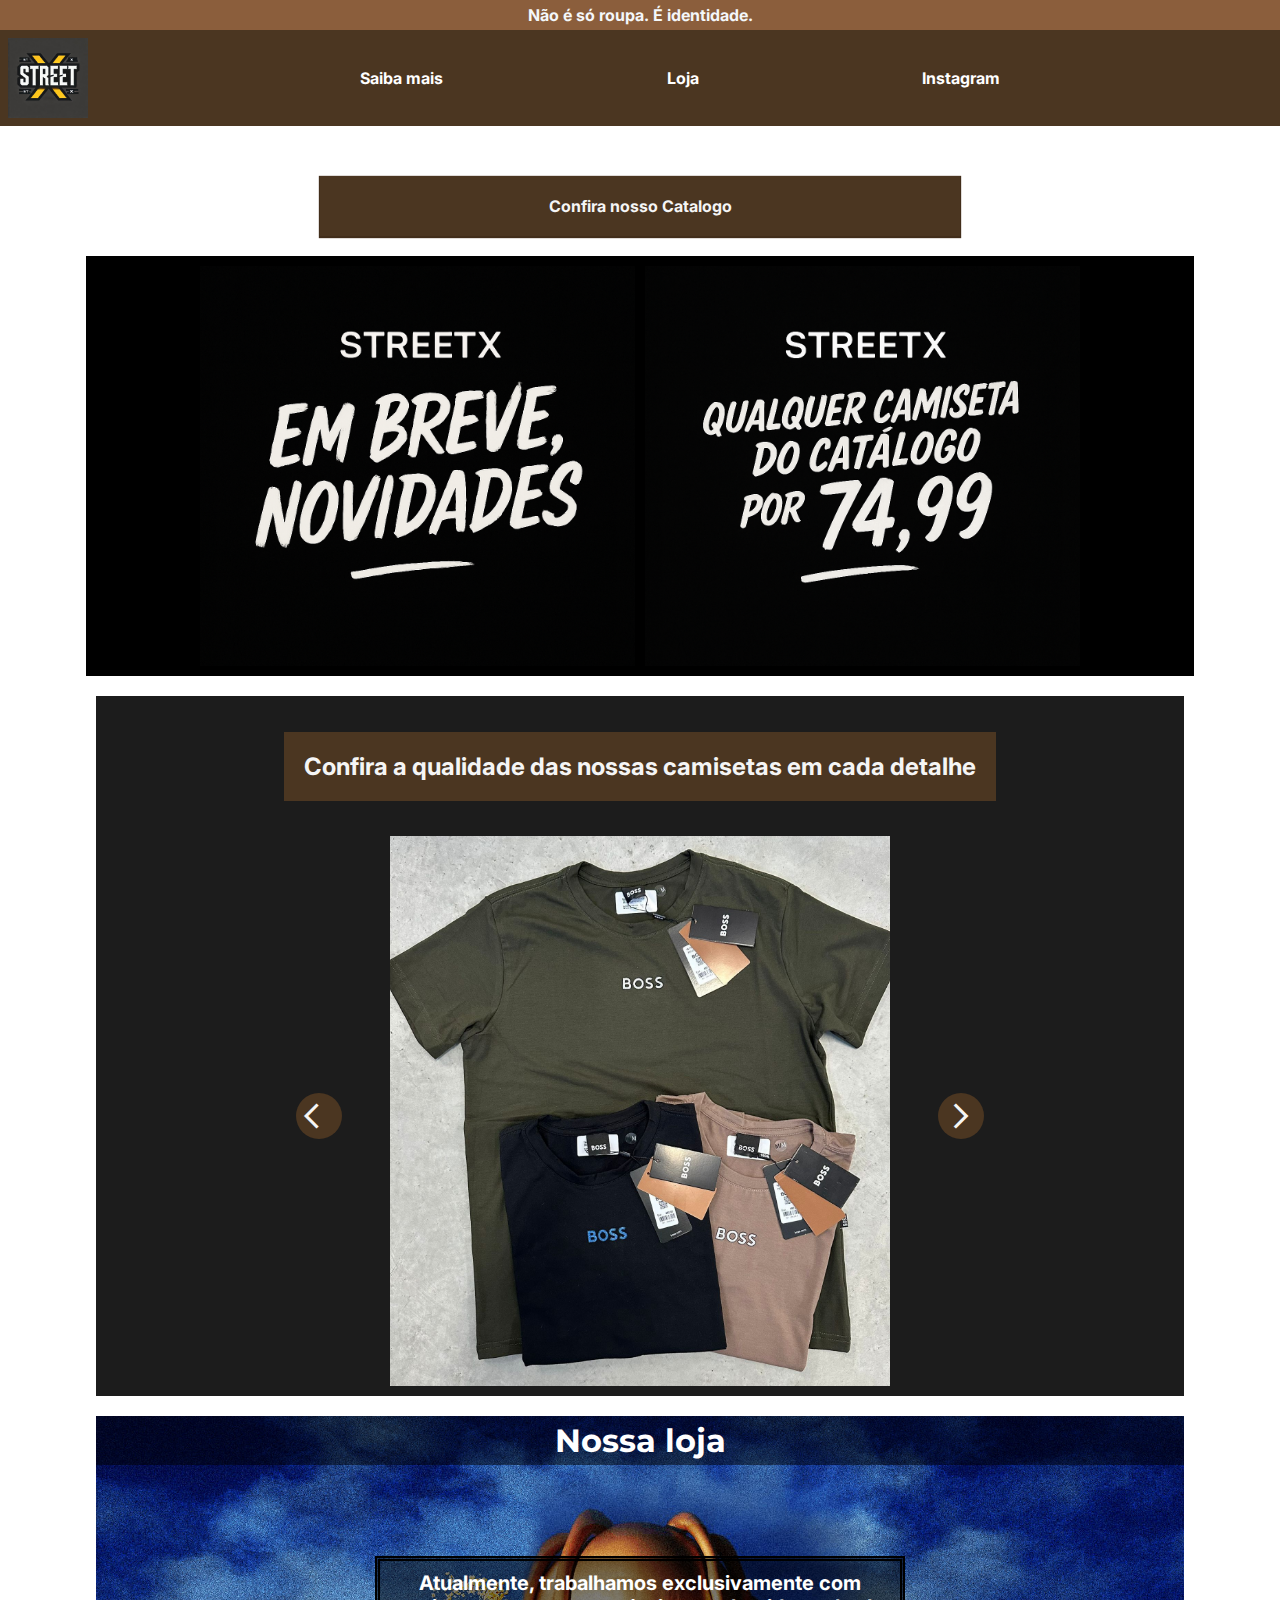
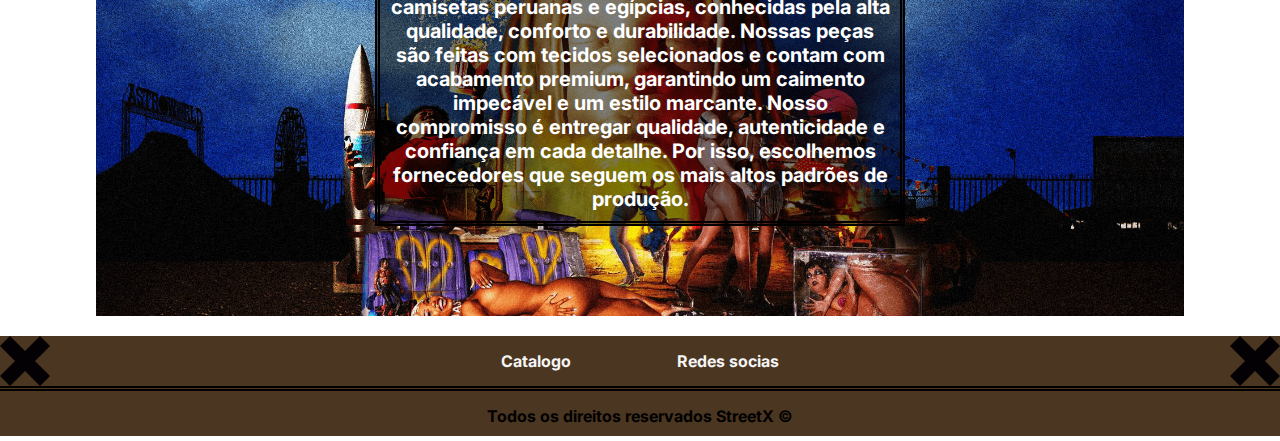
<file: index.html>
<!DOCTYPE html>
<html lang="pt-br">
<head>
    <meta charset="UTF-8">
    <meta name="viewport" content="width=device-width, initial-scale=1.0">
    <title>StreetX</title>
    <link rel="stylesheet" href="style.css">
    <link rel="stylesheet" href="responsivo1.css">
    <link rel="shortcut icon" href="favicon.ico" type="image/x-icon">
    <link rel="preconnect" href="https://fonts.googleapis.com">
    <link rel="preconnect" href="https://fonts.gstatic.com" crossorigin>
    <link href="https://fonts.googleapis.com/css2?family=Inter:ital,opsz,wght@0,14..32,100..900;1,14..32,100..900&family=Montserrat:ital,wght@0,100..900;1,100..900&display=swap" rel="stylesheet">
    <link rel="preconnect" href="https://fonts.googleapis.com">
    <link rel="preconnect" href="https://fonts.gstatic.com" crossorigin>
    <link href="https://fonts.googleapis.com/css2?family=Inter:ital,opsz,wght@0,14..32,100..900;1,14..32,100..900&family=Lobster&family=Montserrat:ital,wght@0,100..900;1,100..900&display=swap" rel="stylesheet">
    <link href="https://fonts.googleapis.com/css2?family=Material+Symbols+Outlined" rel="stylesheet" />

</head>
<body>
    <div id="text">Não é só roupa. É identidade.</div>

   <header>
    <nav id="nav1">
        <span id="menu" class="material-symbols-outlined">menu</span>

        <ul id="menu-list">
            <li><a href="https://www.instagram.com/streetx.br?igsh=MTNzNm91Z29yaWwzaA%3D%3D&utm_source=qr" target="_blank" rel="noopener noreferrer">Instagram</a></li>
            <li><a href="https://shopee.com.br/shop/516763350" target="_blank" rel="noopener noreferrer">Loja</a></li>
            <li><a href="saiba.html">Saiba mais</a></li>
        </ul>

        <div id="logo"></div>
    </nav>
</header>

    
        <div id="catalogo">
            <a href="https://drive.google.com/drive/folders/1F8SkQLbdWqB54iznfz_Z7_3WlegNoQdv?usp=drive_link"target="_blank" rel="noopener noreferrer">Confira nosso Catalogo</a>
        </div>
    


    <div id="conteiner">
         
        <div id="breve"></div>
        <div id="item"></div>

    </div>

   

   

    <div id="content">
        <h2 id="titulo">Confira a qualidade das nossas camisetas em cada detalhe</h2>

        <div id="imagens">
            <div id="item1"></div>
            <div id="item2"></div>
            <div id="item3"></div>
            <div id="item4"></div>
            <div id="item5"></div>
            <div id="item6"></div>
            <div id="item7"></div>
            <div id='item8'></div>
            <div id="item9"></div>
            <div id="item10"></div>
            <div id="item11"></div>
            <div id="item12"></div>
        </div>

         <div id="setas">
             <span id="ant" class="material-symbols-outlined">
                     arrow_back_ios
                     </span>
             
                     <span id="prox"  class="material-symbols-outlined">
                arrow_forward_ios
                     </span>
         </div>


    </div>

    <div id='texto'>
        <h1>Nossa loja</h1>
        <p>
         Atualmente, trabalhamos exclusivamente com camisetas peruanas e egípcias, conhecidas pela alta qualidade, conforto e durabilidade. Nossas peças são feitas com tecidos selecionados e contam com acabamento premium, garantindo um caimento impecável e um estilo marcante.

         Nosso compromisso é entregar qualidade, autenticidade e confiança em cada detalhe. Por isso, escolhemos fornecedores que seguem os mais altos padrões de produção.
     </p>
    </div>

    <footer id="rodape">
        <nav id='nav2'>

            <div id="marca"></div>

            <ul>
                <a href="https://www.instagram.com/streetx.br?igsh=MTNzNm91Z29yaWwzaA%3D%3D&utm_source=qr" target="_blank" rel="noopener noreferrer">
                    <li>Redes socias</li>
                </a>

                <a href="https://drive.google.com/drive/folders/1F8SkQLbdWqB54iznfz_Z7_3WlegNoQdv?usp=drive_link"target="_blank" rel="noopener noreferrer">
                    <li>Catalogo</li>
                </a>
                
            </ul>

            <div id="marca"></div>
            
        </nav>
        <div id="msg">Todos os direitos reservados StreetX &copy</div>
    </footer>

    <script src="script2.js"></script>
    <script src="script.js"></script>
</body>
</html>
</file>
<file: style.css>
*{
    padding: 0px;
    margin: 0px;
    font-family: "Inter", sans-serif;
}

#text{
    height: 30px;
    display: flex;
    justify-content: center;
    align-items: center;
    background-color:#8B5E3C;
    font-weight: bold;
    color:#F4F7FA;
}

header{
    max-width: 100vw;
    background-color: #4B3621;
    
}



header > nav > ul{
    display: flex;
    flex-direction: row-reverse;
    justify-content: space-between;
    align-items: center;
    height: 80px;
    list-style: none;
    width: 50vw;
    margin: auto;
    font-weight: bold;
    
}

#nav1{
    display: flex;
    justify-content: space-between;
    flex-direction: row-reverse;
    padding: 8px;
}

a{
    color:whitesmoke;
    cursor: pointer;
    text-decoration: none;
}

a:hover{
    transition: .4s;
    text-decoration: underline;
    color:#D4BFAA; 
}


#logo{
    background-image: url('logoStreetx.jpg');
    height: 80px;
    width: 80px;
    background-size: contain;
    background-repeat: no-repeat;
}

#menu{
    background-color: transparent;
    display: none;
    

}

#menu-list {
         
  display: flex; /* esconde o menu */
  top: 120px; /* logo abaixo do botão */
  

  
}

#menu-list.show {
  display: flex; /* mostra o menu */
  flex-direction: row;
  background-color: #422e1b;
  box-shadow: 3px 0px 0px 0px #422e1b ;
  position: absolute;
}

#menu-list li a {
  color: white;
}

#menu-list li a:hover {
  background-color:#4B3621 ;
}

#catalogo{
   
    text-align: center;
    height: 60px;
    max-width: 50vw;
    display: flex;
    align-items: center;
    justify-content: center;
    margin: auto;
    margin-top: 50px;
    cursor: pointer;
    background-color:#4B3621 ;
    font-weight: bold;
    box-shadow: 0px 1px 1px 1px #422e1b ;
}


#conteiner{
    height: 400px;
    max-width: 85vw;
    margin: auto;
    margin-top: 20px;
    display: flex;
    flex-direction: row;
    justify-content: center;
    background-color: black;
    padding: 10px;
}

#item{
    background-image: url('Promoção\ Camisetas\ STREETX\ por\ 74\,99.png');
    background-size: contain;
    height: 400px;
    background-position: center;
    width: 34vw;
    margin-left: 10px;
}

#breve{
    background-image: url('brevenovidades.png');
    background-size: contain;
    height: 400px;
    background-position: center;
    width: 34vw;
}



#content{
    height: 700px;
    max-width: 85vw;
    margin: auto;
    margin-top: 20px;
    display: flex;
    flex-direction: column;
    justify-content: center;
    align-items: center;
    background-color: #1C1C1C;
    background-size: cover;
    position: relative;
}

#titulo{
    color: whitesmoke;
    margin-bottom: 10px;
    background-color: #4B3621;
    max-width: 700px;
    padding: 20px;
    margin-right: 60px;
    margin: auto;
}

#imagens{
    background-size: cover;
    height: 550px;
    max-width: 500px;
    display: flex;
    align-items: center;
}

#item1,#item2,#item3,#item4,#item5,#item6,#item7,#item8,#item9,#item10,#item11,#item12 {
    height: 550px;
    width: 550px;
    background-size: cover;
    background-position: center;
    
}

#item1{
    background-image: url('img/item1.jpg');
    display: block;
}

#item2{
    background-image: url('img/item2.jpeg');
    display: none;
}

#item3{
    background-image: url('img/item3.jpeg');
    display: none;
}

#item4{
    background-image: url('img/item4.jpeg');
    display: none;
}

#item5{
    background-image: url('img/item5.jpeg');
    display: none;
}

#item6{
    background-image: url('img/item6.jpeg');
    display: none;
}

#item7{
    background-image: url('img/item7.jpeg');
    display: none;
}

#item8{
    background-image: url('img/item8.jpeg');
    display: none;
}

#item9{
    background-image: url('img/item9.jpeg');
    display: none;
}

#item10{
    background-image: url('img/item10.jpeg');
    display: none;
}

#item11{
    background-image: url('img/item11.jpeg');
    display: none;
}

#item12{
    background-image: url('img/item12.jpeg');
    display: none;
}

.material-symbols-outlined{
    color: whitesmoke;
    background-color: #4B3621;
    padding: 8px;
    border-radius: 50%;
    cursor: pointer;
    margin: 0px 5px 0px 5px;
    display: flex;
}

.material-symbols-outlined:hover{
    background-color: #422e1b;
    color: #1C1C1C;
    transition: .4s;
}

#ant,
#prox {
  position: absolute;
  top: 60%;
  transform: translateY(-50%);
  font-size: 30px;
  cursor: pointer;
  z-index: 2;
}

#ant {
  left: 0;
  margin-left: 200px;
}

#prox {
  right: 0;
  margin-right: 200px;
}


#setas{
    display: flex;
    justify-content: space-around;
    margin-top: 10px;
    width: 50vw;
}

#texto{
    height: 500px;
    max-width: 85vw;
    margin: auto;
    margin-top: 20px;
    margin-bottom: 20px;
    display: flex;
    flex-direction: column;
    background-image: url('fundo.jpg');
    background-size: cover;
    color: white;
}

#texto h1{
    text-align: center;
    background-color: rgba(0, 0, 0, 0.507);
    padding: 5px;
    font-family: "Montserrat", sans-serif;;

}

#texto p{
    text-align: center;
    max-width: 500px;
    margin: auto;
    font-size: 20px;
    font-weight: bold;
    background-color: rgba(0, 0, 0, 0.507);
    padding: 10px;
    border: 5px double black ;


}


#rodape{
    max-width: 100vw;
    display: block;
    height: 100px;
    margin: auto;
    background-color:#4B3621;
}

#nav2{
    max-width: 100vw;
    align-items: cente;
    display: flex;
}

#rodape ul{
    width: 30vw;
    list-style: none;
    display: flex;
    flex-direction: row-reverse;
    justify-content: space-around;
    align-items: center;
    margin: auto;
    height: 50px;
    color: #F5EBDD;
    font-weight: bold;
    cursor: pointer;
}

#rodape li:hover{
     transition: .4s;
     text-decoration: underline;
     color:#F5EBDD; 
}


#marca{
    background-image: url('x.png');
    height: 50px;
    width: 50px;
    background-size: cover;
    background-repeat: no-repeat;
}



#msg{
    display: flex;
    justify-content: center;
    align-items: center;
    height: 50px;
    font-weight: bold;
    border-top: 5px double black;
}
</file>
<file: responsivo1.css>
@media(max-width:768px){

    #nav1{
        display: flex;
        justify-content: center;
        align-items: center;
    
        
    }

    #nav1 > ul {
        display: none;
    }

  /* Mostra o ícone do menu */
  #menu {
    display: block;
    font-size: 36px;
    color: white;
    cursor: pointer;
    
  }

  /* Menu lateral escondido */
  #menu-list {
    position: fixed;
    top: 20;
    right: 20;
    width: 100vw;
    height: 40px;
    background-color: #111;
    flex-direction: row;
    align-items: center;
    box-shadow: -4px 0 6px rgba(0, 0, 0, 0.3);
      

    
   
  }

  /* Quando ativo, mostra o menu */
  #menu-list.show {
    transform: translateX(0%);
    
  }

  #menu-list li {
    list-style: none;
      
  }

  #menu-list li a {
    color: white;
    font-size: 18px;
    text-decoration: none;
    padding: 8px 20px;
    width: 100%;
    text-align: center; 
  }

  #menu-list li a:hover {
    background-color: #333;
    border-radius: 4px;
  }

  #catalogo{
    padding: 5px;
    max-width: 280px;
  }

  #conteiner{
    height: 200px;
    align-items: center;
  }

  #item{
    background-repeat: no-repeat;
    height: 150px;
  }

  #breve{
    background-repeat: no-repeat;
    height: 150px;
  }
 
    #titulo{
        text-align: center;
        padding: 10px;
        width: 70vw;
        margin: auto;
        margin-top: 10px;
        margin-bottom: 40px;

    }

    #content{
        display: flex;
        height: 680px;
        align-items: center;
        flex-direction: column;
        justify-content: center; 
        padding: 10px;
        padding: 15px;
    }

    #imagens{
        width: 73vw;
        height: 400px;
        
    }

    #item1,#item2,#item3,#item4,#item5,#item6,#item7,#item8,#item9,#item10,#item11,#item12 {
    height: 400px;
    width: 73vw;
    background-size: cover;
    background-position: center;
    }

    #ant,
    #prox {
    position: static;
    transform: none;
    font-size: 32px;
    margin: 10px;
    }

  #ant, #prox {
    display: inline-block;
    }

    #texto{
        height: 620px;
        max-width: 85vw;
        background-position: center;
        padding: 15px;
    }

    #rodape  ul{
        width: 70vw;
        
    }

    

}
</file>
